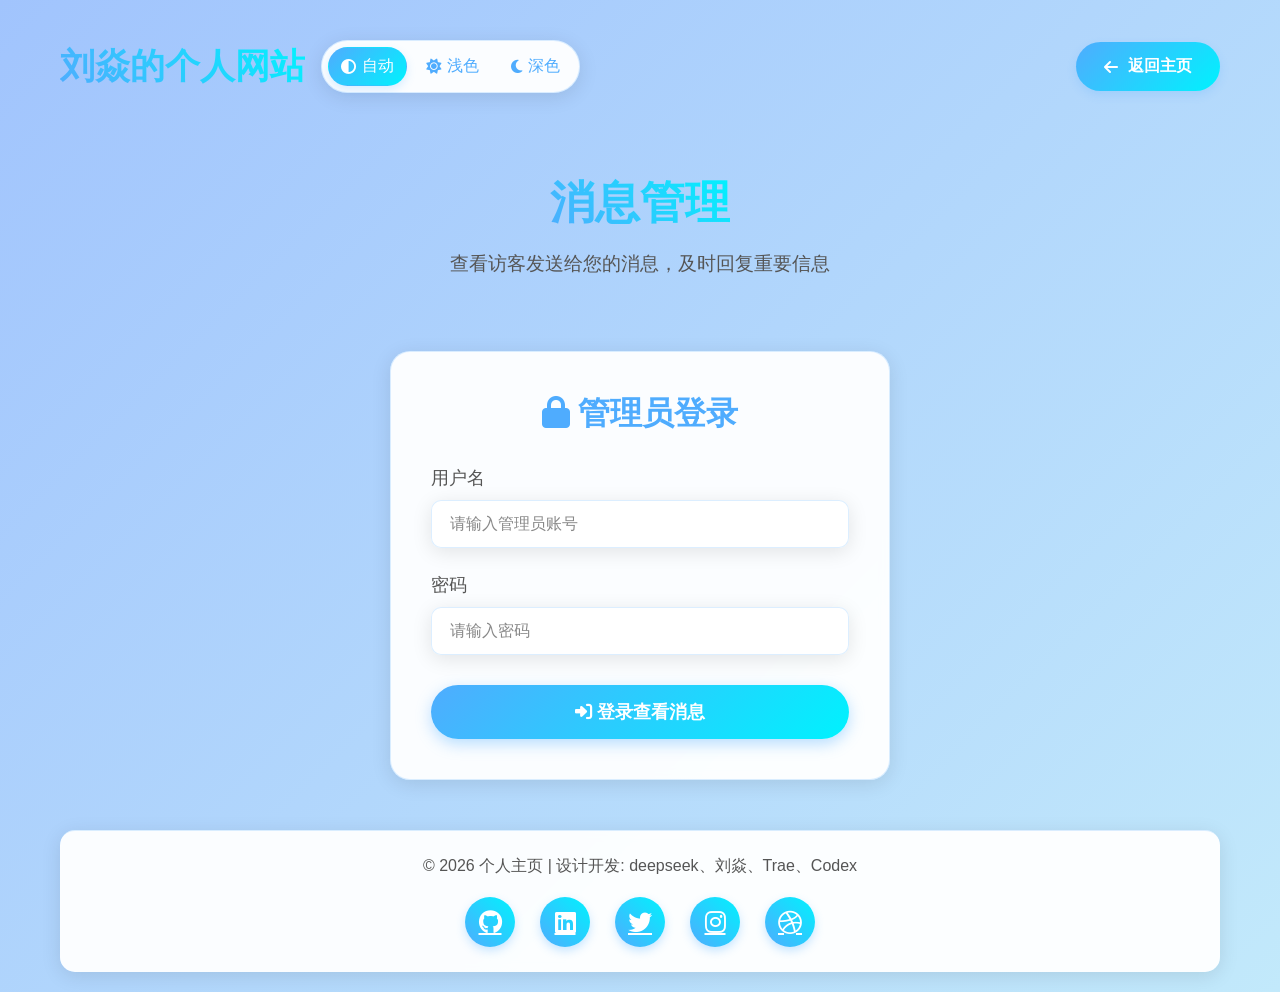
<file: admin.html>
<!DOCTYPE html>
<html lang="zh-CN">
<head>
    <meta charset="UTF-8">
    <meta name="viewport" content="width=device-width, initial-scale=1.0">
    <meta name="color-scheme" content="light dark">
    <meta name="theme-color" content="#a1c4fd" media="(prefers-color-scheme: light)">
    <meta name="theme-color" content="#0f172a" media="(prefers-color-scheme: dark)">
    <title>消息管理 - 刘焱的个人主页</title>
    <script src="theme.js"></script>
    <link rel="stylesheet" href="https://cdnjs.cloudflare.com/ajax/libs/font-awesome/6.4.0/css/all.min.css">
    <style>
        * {
            margin: 0;
            padding: 0;
            box-sizing: border-box;
            font-family: 'Segoe UI', Tahoma, Geneva, Verdana, sans-serif;
        }

        body {
            background: linear-gradient(135deg, #a1c4fd, #c2e9fb);
            color: #333;
            min-height: 100vh;
            overflow-x: hidden;
            position: relative;
        }

        .container {
            max-width: 1200px;
            margin: 0 auto;
            padding: 20px;
            position: relative;
            z-index: 10;
        }

        /* 头部样式 */
        header {
            display: flex;
            justify-content: space-between;
            align-items: center;
            padding: 20px 0;
            position: relative;
            z-index: 100;
        }

        .logo {
            font-size: 2.2rem;
            font-weight: 700;
            background: linear-gradient(45deg, #4facfe, #00f2fe);
            -webkit-background-clip: text;
            -webkit-text-fill-color: transparent;
            display: flex;
            align-items: center;
            transition: transform 0.3s ease;
        }

        .logo:hover {
            transform: scale(1.05);
        }

        .logo i {
            margin-right: 10px;
        }

        /* 页面标题 */
        .page-header {
            text-align: center;
            margin: 40px 0 30px;
            padding: 20px;
        }

        .page-header h1 {
            font-size: 2.8rem;
            background: linear-gradient(45deg, #4facfe, #00f2fe);
            -webkit-background-clip: text;
            -webkit-text-fill-color: transparent;
            display: inline-block;
            margin-bottom: 15px;
        }

        .page-header p {
            font-size: 1.2rem;
            color: #555;
            max-width: 800px;
            margin: 0 auto;
            line-height: 1.7;
        }

        /* 管理员登录区域 */
        .admin-login {
            max-width: 500px;
            margin: 50px auto;
            padding: 40px;
            background: rgba(255, 255, 255, 0.92);
            border-radius: 20px;
            box-shadow: 0 10px 30px rgba(0, 0, 0, 0.1);
            backdrop-filter: blur(5px);
            border: 1px solid rgba(79, 172, 254, 0.3);
        }

        .admin-login h2 {
            font-size: 2rem;
            margin-bottom: 30px;
            text-align: center;
            color: #4facfe;
        }

        .form-group {
            margin-bottom: 25px;
        }

        .form-group label {
            display: block;
            margin-bottom: 10px;
            font-weight: 500;
            color: #555;
            font-size: 1.1rem;
        }

        .form-control {
            width: 100%;
            padding: 14px 18px;
            border: 1px solid rgba(79, 172, 254, 0.3);
            border-radius: 10px;
            background: rgba(255, 255, 255, 0.8);
            font-size: 1rem;
            transition: all 0.3s ease;
        }

        .form-control:focus {
            outline: none;
            border-color: #4facfe;
            box-shadow: 0 0 0 3px rgba(79, 172, 254, 0.2);
        }

        .login-btn {
            background: linear-gradient(45deg, #4facfe, #00f2fe);
            border: none;
            color: white;
            padding: 15px 45px;
            border-radius: 50px;
            font-size: 1.1rem;
            font-weight: 600;
            cursor: pointer;
            transition: all 0.3s ease;
            box-shadow: 0 5px 15px rgba(79, 172, 254, 0.4);
            display: block;
            width: 100%;
            margin: 30px auto 0;
        }

        .login-btn:hover {
            transform: translateY(-5px);
            box-shadow: 0 8px 20px rgba(79, 172, 254, 0.6);
        }

        /* 消息列表 */
        .messages-container {
            display: none;
            max-width: 900px;
            margin: 40px auto;
        }
        
        /* 消息操作工具栏 */
        .messages-toolbar {
            display: flex;
            justify-content: space-between;
            align-items: center;
            margin-bottom: 25px;
            background: rgba(255, 255, 255, 0.92);
            padding: 15px 25px;
            border-radius: 15px;
            box-shadow: 0 5px 15px rgba(0, 0, 0, 0.05);
        }
        
        .messages-info {
            color: #555;
            font-size: 1rem;
        }
        
        .email-link {
            background: linear-gradient(45deg, #4facfe, #00f2fe);
            color: white;
            padding: 12px 25px;
            border-radius: 50px;
            text-decoration: none;
            font-weight: 600;
            transition: all 0.3s ease;
            display: flex;
            align-items: center;
            gap: 10px;
            box-shadow: 0 5px 15px rgba(79, 172, 254, 0.4);
        }
        
        .email-link:hover {
            transform: translateY(-5px);
            box-shadow: 0 8px 20px rgba(79, 172, 254, 0.6);
        }

        .message-card {
            background: rgba(255, 255, 255, 0.92);
            border-radius: 15px;
            padding: 25px;
            margin-bottom: 25px;
            box-shadow: 0 5px 20px rgba(0, 0, 0, 0.1);
            border-left: 4px solid #4facfe;
            transition: all 0.3s ease;
        }

        .message-card:hover {
            transform: translateY(-5px);
            box-shadow: 0 8px 25px rgba(0, 0, 0, 0.15);
        }

        .message-header {
            display: flex;
            justify-content: space-between;
            margin-bottom: 15px;
            padding-bottom: 10px;
            border-bottom: 1px solid rgba(79, 172, 254, 0.2);
        }

        .message-sender {
            font-weight: 600;
            color: #4facfe;
            font-size: 1.2rem;
        }

        .message-time {
            color: #777;
            font-size: 0.9rem;
        }

        .message-subject {
            font-size: 1.3rem;
            margin-bottom: 15px;
            color: #333;
        }

        .message-content {
            line-height: 1.7;
            color: #555;
            margin-bottom: 15px;
        }

        .message-contact {
            display: flex;
            gap: 15px;
            margin-top: 15px;
            color: #4facfe;
        }

        .message-contact a {
            color: #4facfe;
            text-decoration: none;
            transition: all 0.3s ease;
        }

        .message-contact a:hover {
            text-decoration: underline;
        }

        .no-messages {
            text-align: center;
            padding: 40px;
            color: #777;
            font-size: 1.2rem;
        }
        
        /* 密码提示 */
        /*
		.password-note {
            background: rgba(255, 255, 255, 0.7);
            padding: 15px;
            border-radius: 10px;
            margin-top: 20px;
            font-size: 0.9rem;
            color: #666;
            border-left: 3px solid #4facfe;
        }
		*/

        /* 页脚 */
        footer {
            text-align: center;
            padding: 25px;
            margin-top: 50px;
            border-top: 1px solid rgba(79, 172, 254, 0.2);
            font-size: 1rem;
            color: #666;
            background: rgba(255, 255, 255, 0.8);
            border-radius: 15px;
            backdrop-filter: blur(5px);
        }

        .social-links {
            display: flex;
            justify-content: center;
            gap: 25px;
            margin-top: 20px;
        }

        .social-links a {
            display: flex;
            align-items: center;
            justify-content: center;
            width: 50px;
            height: 50px;
            border-radius: 50%;
            background: linear-gradient(45deg, #4facfe, #00f2fe);
            color: white;
            font-size: 1.5rem;
            transition: all 0.3s ease;
            box-shadow: 0 4px 10px rgba(79, 172, 254, 0.3);
        }

        .social-links a:hover {
            transform: translateY(-8px) scale(1.1);
            box-shadow: 0 8px 20px rgba(79, 172, 254, 0.5);
        }

        /* 响应式设计 */
        @media (max-width: 768px) {
            .admin-login {
                padding: 30px 20px;
            }
            
            .message-header {
                flex-direction: column;
                gap: 10px;
            }
            
            .messages-toolbar {
                flex-direction: column;
                gap: 15px;
                text-align: center;
            }
        }

        @media (max-width: 480px) {
            .social-links {
                gap: 15px;
                flex-wrap: wrap;
                justify-content: center;
            }

            .social-links a {
                width: 40px;
                height: 40px;
                font-size: 1.2rem;
            }
            
            .page-header h1 {
                font-size: 2.2rem;
            }
            
            .email-link {
                padding: 10px 20px;
                font-size: 0.9rem;
            }
        }

        /* 动画效果 */
        @keyframes fadeIn {
            from {
                opacity: 0;
                transform: translateY(20px);
            }

            to {
                opacity: 1;
                transform: translateY(0);
            }
        }

        .fade-in {
            animation: fadeIn 0.8s ease forwards;
            opacity: 0;
        }

        .delay-1 {
            animation-delay: 0.2s;
        }

        .delay-2 {
            animation-delay: 0.4s;
        }

        .delay-3 {
            animation-delay: 0.6s;
        }

        .back-to-top {
            position: fixed;
            right: 24px;
            bottom: 24px;
            width: 48px;
            height: 48px;
            border: none;
            border-radius: 50%;
            background: linear-gradient(45deg, #4facfe, #00f2fe);
            color: white;
            display: flex;
            align-items: center;
            justify-content: center;
            font-size: 1.2rem;
            cursor: pointer;
            z-index: 998;
            box-shadow: 0 6px 18px rgba(79, 172, 254, 0.38);
            opacity: 0;
            visibility: hidden;
            pointer-events: none;
            transform: translateY(14px) scale(0.94);
            transition: opacity 0.25s ease, visibility 0.25s ease, transform 0.25s ease, box-shadow 0.25s ease;
        }

        .back-to-top.show {
            opacity: 1;
            visibility: visible;
            pointer-events: auto;
            transform: translateY(0) scale(1);
        }

        .back-to-top:hover {
            transform: translateY(-4px) scale(1.04);
            box-shadow: 0 10px 24px rgba(79, 172, 254, 0.5);
        }

        @media (max-width: 768px) {
            .back-to-top {
                right: 18px;
                bottom: 18px;
                width: 44px;
                height: 44px;
                font-size: 1.1rem;
            }
        }
    </style>
    <link rel="stylesheet" href="theme.css">
</head>
<body>
    <div class="container">
        <!-- 头部导航 -->
        <header>
            <div class="brand-group">
                <div class="logo fade-in">
                    刘焱的个人网站
                </div>
                <div class="theme-switcher" role="group" aria-label="主题切换">
                    <button type="button" data-theme-option="auto" title="自动" aria-label="自动">
                        <i class="fas fa-circle-half-stroke"></i><span class="theme-label">自动</span>
                    </button>
                    <button type="button" data-theme-option="light" title="浅色" aria-label="浅色">
                        <i class="fas fa-sun"></i><span class="theme-label">浅色</span>
                    </button>
                    <button type="button" data-theme-option="dark" title="深色" aria-label="深色">
                        <i class="fas fa-moon"></i><span class="theme-label">深色</span>
                    </button>
                </div>
            </div>
            <a href="index.html" class="btn fade-in">
                <i class="fas fa-arrow-left"></i> 返回主页
            </a>
        </header>

        <!-- 页面标题 -->
        <div class="page-header fade-in">
            <h1>消息管理</h1>
            <p>查看访客发送给您的消息，及时回复重要信息</p>
        </div>

        <!-- 管理员登录区域 -->
        <div class="admin-login fade-in delay-1">
            <h2><i class="fas fa-lock"></i> 管理员登录</h2>
            <div class="form-group">
                <label for="username">用户名</label>
                <input type="text" id="username" class="form-control" placeholder="请输入管理员账号">
            </div>
            
            <div class="form-group">
                <label for="password">密码</label>
                <input type="password" id="password" class="form-control" placeholder="请输入密码">
            </div>
            
            <button class="login-btn" id="loginBtn">
                <i class="fas fa-sign-in-alt"></i> 登录查看消息
            </button>
            <!--
            <-- 密码修改提示 --
            <div class="password-note">
                <p><strong>修改默认密码说明：</strong></p>
                <p>在代码中搜索以下位置修改默认账号密码：</p>
                <p>1. JavaScript 部分查找 <code>if (username === 'admin' && password === 'admin123')</code></p>
                <p>2. 修改 'admin' 和 'admin123' 为您的新账号密码</p>
                <p>3. 实际项目中应使用后端数据库存储密码</p>
            </div>
			-->
        </div>
        <!-- 消息列表 -->
        <div class="messages-container fade-in delay-2" id="messagesContainer">
            <h2 style="text-align: center; margin-bottom: 30px; color: #4facfe;">
                <i class="fas fa-envelope-open-text"></i> 收到的消息
            </h2>
            
            <!-- 消息操作工具栏 -->
            <div class="messages-toolbar">
                <div class="messages-info">
                    <i class="fas fa-info-circle"></i> 这些消息来自网站留言表单，您也可以登录QQ邮箱查看更多消息
                </div>
                <a href="https://mail.qq.com/" target="_blank" class="email-link">
                    <i class="fab fa-qq"></i> 前往QQ邮箱管理
                </a>
            </div>
            
            <div id="messagesList">
                <!-- 消息将通过JavaScript动态加载 -->
            </div>
        </div>

        <!-- 页脚 -->
        <footer class="fade-in delay-3">
            <p>© 2026 个人主页 | 设计开发: deepseek、刘焱、Trae、Codex</p>
            <div class="social-links">
                <a href="https://github.com/steveliuyan" target="_blank"><i class="fab fa-github"></i></a>
                <a href="https://linkedin.com/" target="_blank"><i class="fab fa-linkedin"></i></a>
                <a href="https://twitter.com/" target="_blank"><i class="fab fa-twitter"></i></a>
                <a href="https://instagram.com/" target="_blank"><i class="fab fa-instagram"></i></a>
                <a href="https://dribbble.com/" target="_blank"><i class="fab fa-dribbble"></i></a>
            </div>
        </footer>
    </div>

    <button class="back-to-top" id="backToTop" type="button" aria-label="回到顶部" title="回到顶部">
        <i class="fas fa-arrow-up"></i>
    </button>

    <script>
        // 消息数据库（已清空）
        const messages = [];

        // 页面加载完成后执行
        document.addEventListener('DOMContentLoaded', function() {
            const loginBtn = document.getElementById('loginBtn');
            const messagesContainer = document.getElementById('messagesContainer');
            const messagesList = document.getElementById('messagesList');
            
            // 登录按钮点击事件
            loginBtn.addEventListener('click', function() {
                const username = document.getElementById('username').value;
                const password = document.getElementById('password').value;
                
                // 登录验证（实际应用中应使用后端验证）
                // 修改默认密码位置：请在此处修改默认账号密码
                if (username === 'steveliuyan' && password === '12345678') {
                    // 显示消息列表
                    messagesContainer.style.display = 'block';
                    
                    // 隐藏登录表单
                    document.querySelector('.admin-login').style.display = 'none';
                    
                    // 加载消息
                    loadMessages();
                } else {
                    alert('用户名或密码错误！');
                }
            });
            
            // 加载消息函数
            function loadMessages() {
                // 清空当前消息列表
                messagesList.innerHTML = '';
                
                if (messages.length === 0) {
                    messagesList.innerHTML = `
                        <div class="no-messages">
                            <i class="fas fa-inbox" style="font-size: 3rem; margin-bottom: 20px; color: #4facfe;"></i>
                            <h3>暂无消息</h3>
                            <p>您还没有收到任何消息</p>
                            <p style="margin-top: 20px;">
                                <a href="https://mail.qq.com/" target="_blank" class="email-link" style="display: inline-flex;">
                                    <i class="fab fa-qq"></i> 前往QQ邮箱查看
                                </a>
                            </p>
                        </div>
                    `;
                    return;
                }
                
                // 添加消息到列表
                messages.forEach(message => {
                    const messageElement = document.createElement('div');
                    messageElement.className = 'message-card';
                    messageElement.innerHTML = `
                        <div class="message-header">
                            <div class="message-sender">${message.name}</div>
                            <div class="message-time">${message.time}</div>
                        </div>
                        <div class="message-subject">${message.subject}</div>
                        <div class="message-content">${message.content}</div>
                        <div class="message-contact">
                            <a href="mailto:${message.email}"><i class="fas fa-envelope"></i> ${message.email}</a>
                            <a href="tel:${message.phone}"><i class="fas fa-phone"></i> ${message.phone}</a>
                        </div>
                    `;
                    messagesList.appendChild(messageElement);
                });
            }
            
            // 初始化：检查是否已登录
            const isLoggedIn = localStorage.getItem('isLoggedIn');
            if (isLoggedIn) {
                messagesContainer.style.display = 'block';
                document.querySelector('.admin-login').style.display = 'none';
                loadMessages();
            }

            const backToTopBtn = document.getElementById('backToTop');
            function updateBackToTopButton() {
                if (!backToTopBtn) return;
                backToTopBtn.classList.toggle('show', window.scrollY > 240);
            }

            if (backToTopBtn) {
                window.addEventListener('scroll', updateBackToTopButton, { passive: true });
                backToTopBtn.addEventListener('click', function() {
                    window.scrollTo({
                        top: 0,
                        behavior: 'smooth'
                    });
                });
                updateBackToTopButton();
            }
        });
    </script>
</body>
</html>
</file>
<file: theme.css>
html {
    --page-bg-start: #a1c4fd;
    --page-bg-end: #c2e9fb;
    --page-text: #333333;
    --page-text-soft: #555555;
    --page-text-muted: #888888;
    --page-surface: rgba(255, 255, 255, 0.95);
    --page-surface-strong: rgba(255, 255, 255, 0.92);
    --page-surface-soft: rgba(255, 255, 255, 0.7);
    --page-border: rgba(79, 172, 254, 0.2);
    --page-border-strong: rgba(79, 172, 254, 0.3);
    --page-border-stronger: rgba(79, 172, 254, 0.5);
    --page-accent: #4facfe;
    --page-accent-2: #00f2fe;
    --page-accent-bg: rgba(79, 172, 254, 0.1);
    --page-accent-bg-strong: rgba(79, 172, 254, 0.2);
    --page-shadow: 0 4px 20px rgba(0, 0, 0, 0.1);
    --page-shadow-strong: 0 6px 25px rgba(0, 0, 0, 0.15);
    --page-shadow-soft: 0 4px 10px rgba(79, 172, 254, 0.2);
    --page-shadow-soft-strong: 0 4px 10px rgba(79, 172, 254, 0.15);
    --page-grad-start: #4facfe;
    --page-grad-end: #00f2fe;
    --page-strong-start: #4facfe;
    --page-strong-end: #00f2fe;
    --page-placeholder: #888888;
    --page-inverse: #ffffff;
    --nav-interactive-text: #4facfe;
    color-scheme: light;
    background: linear-gradient(135deg, var(--page-bg-start), var(--page-bg-end));
}

html[data-theme="dark"] {
    --page-bg-start: #07111f;
    --page-bg-end: #0b1220;
    --page-text: #e5eefb;
    --page-text-soft: #c7d2e5;
    --page-text-muted: #94a3b8;
    --page-surface: rgba(15, 23, 42, 0.92);
    --page-surface-strong: rgba(15, 23, 42, 0.96);
    --page-surface-soft: rgba(15, 23, 42, 0.7);
    --page-border: rgba(125, 211, 252, 0.18);
    --page-border-strong: rgba(125, 211, 252, 0.26);
    --page-border-stronger: rgba(125, 211, 252, 0.4);
    --page-accent: #38bdf8;
    --page-accent-2: #2563eb;
    --page-accent-bg: rgba(56, 189, 248, 0.14);
    --page-accent-bg-strong: rgba(56, 189, 248, 0.2);
    --page-shadow: 0 16px 36px rgba(0, 0, 0, 0.35);
    --page-shadow-strong: 0 16px 36px rgba(0, 0, 0, 0.45);
    --page-shadow-soft: 0 4px 10px rgba(56, 189, 248, 0.2);
    --page-shadow-soft-strong: 0 4px 10px rgba(56, 189, 248, 0.15);
    --page-grad-start: #7dd3fc;
    --page-grad-end: #38bdf8;
    --page-strong-start: #0ea5e9;
    --page-strong-end: #2563eb;
    --page-placeholder: #94a3b8;
    --nav-interactive-text: #ffffff;
    color-scheme: dark;
}

body {
    background: linear-gradient(135deg, var(--page-bg-start), var(--page-bg-end));
    color: var(--page-text);
}

#particles-js {
    opacity: 0.9;
}

html[data-theme="dark"] #particles-js {
    opacity: 0.55;
}

nav,
.submenu,
[class*="card"],
[class*="modal"],
[class*="item"],
.timeline-content,
.future-experience,
.qrcode-placeholder,
.skill-bar,
.skill-progress,
.form-control,
footer,
.back-to-top {
    background: var(--page-surface);
    border-color: var(--page-border);
    box-shadow: var(--page-shadow);
    color: var(--page-text);
}

nav:hover {
    box-shadow: var(--page-shadow-strong);
}

nav a,
.menu-toggle {
    color: var(--page-accent);
}

.submenu a {
    color: var(--page-text-soft);
}

.page-header p,
.page-title p,
.profile-info,
.contact-info,
.contact-details,
.info-section,
.info-item,
.info-details,
.info-tags,
.tag,
.design-philosophy,
.philosophy-content,
.contact-item,
.timeline-date,
.period,
.responsibilities,
.achievements,
.company-details,
.course-item,
.badge,
.wechat-id,
.form-status,
footer {
    color: var(--page-text-soft);
}

nav a:hover,
.submenu a:hover {
    background: var(--page-accent-bg);
    border-color: var(--page-border-strong);
    color: var(--nav-interactive-text);
}

nav a.active,
.submenu a.active {
    background: var(--page-accent-bg-strong);
    border-color: var(--page-border-strong);
    color: var(--nav-interactive-text);
}

.submenu a {
    color: var(--page-accent);
}

.submenu a:hover,
.submenu a.active {
    background: rgba(255, 255, 255, 0.98);
    border-color: var(--page-border-strong);
    color: var(--page-accent);
    box-shadow: none;
}

.submenu a i {
    color: inherit;
}

.submenu a[data-theme-option].active {
    background: rgba(79, 172, 254, 0.22);
    border-color: rgba(79, 172, 254, 0.58);
    color: #1686d9;
    font-weight: 700;
}

.profile-card > h2 {
    color: var(--page-accent);
}

.profile-card > h2 i {
    color: inherit;
}

.social-links a {
    color: var(--page-inverse);
}

.contact-icon,
.contact-icon i,
.dev-modal-icon,
.dev-modal-icon i {
    color: var(--page-inverse);
}

html[data-theme="dark"] .social-links a {
    background: linear-gradient(135deg, #1e3a8a, #1d4ed8);
    box-shadow: 0 8px 18px rgba(29, 78, 216, 0.35);
}

html[data-theme="dark"] .social-links a:hover {
    box-shadow: 0 10px 24px rgba(29, 78, 216, 0.5);
}

html[data-theme="dark"] .submenu a {
    color: #c7d2e5;
}

html[data-theme="dark"] .submenu a:hover,
html[data-theme="dark"] .submenu a.active {
    background: rgba(56, 189, 248, 0.14);
    color: #ffffff;
}

html[data-theme="dark"] .submenu a[data-theme-option].active {
    background: rgba(30, 64, 175, 0.92);
    border-color: rgba(125, 211, 252, 0.42);
    color: #ffffff;
}

html[data-theme="dark"] .wechat-modal {
    background: rgba(2, 6, 23, 0.72);
    backdrop-filter: blur(8px);
}

html:not([data-theme="dark"]) .wechat-modal {
    background: rgba(2, 6, 23, 0.24);
    backdrop-filter: blur(10px) saturate(125%);
    -webkit-backdrop-filter: blur(10px) saturate(125%);
}

html[data-theme="dark"] .wechat-modal-content {
    background: rgba(15, 23, 42, 0.96);
    border: 1px solid rgba(125, 211, 252, 0.2);
    box-shadow: 0 18px 40px rgba(0, 0, 0, 0.48);
    color: var(--page-text);
}

html:not([data-theme="dark"]) .wechat-modal-content {
    background: rgba(248, 250, 252, 0.86);
    border: 1px solid rgba(79, 172, 254, 0.16);
    box-shadow: 0 18px 40px rgba(79, 172, 254, 0.18);
    color: var(--page-text);
    backdrop-filter: blur(14px) saturate(120%);
    -webkit-backdrop-filter: blur(14px) saturate(120%);
}

html[data-theme="dark"] .wechat-modal h3 {
    color: var(--page-accent);
}

html:not([data-theme="dark"]) .wechat-modal h3 {
    color: var(--page-accent);
}

html[data-theme="dark"] .wechat-qrcode {
    background: rgba(15, 23, 42, 0.8);
    border-color: rgba(125, 211, 252, 0.18);
}

html:not([data-theme="dark"]) .wechat-qrcode {
    background: rgba(255, 255, 255, 0.72);
}

html[data-theme="dark"] .wechat-id {
    background: rgba(15, 23, 42, 0.88);
    color: var(--page-text-soft);
}

html:not([data-theme="dark"]) .wechat-id {
    background: rgba(240, 248, 255, 0.78);
    color: var(--page-text-soft);
}

html[data-theme="dark"] .close-wechat {
    color: var(--page-text-muted);
}

.logo,
.page-header h1,
.page-title h1 {
    background: linear-gradient(45deg, var(--page-grad-start), var(--page-grad-end));
    -webkit-background-clip: text;
    -webkit-text-fill-color: transparent;
}

.profile-img,
.contact-icon,
.dev-modal-icon,
.timeline-dot,
.company-logo {
    background: linear-gradient(135deg, var(--page-strong-start), var(--page-strong-end));
    color: var(--page-inverse);
    border-color: var(--page-border-stronger);
}

.contact-item,
.info-item,
.qrcode-item {
    background: rgba(79, 172, 254, 0.05);
    border: 1px solid rgba(79, 172, 254, 0.1);
    box-shadow: none;
}

.contact-item:hover,
.info-item:hover,
.qrcode-item:hover {
    background: rgba(79, 172, 254, 0.1);
    border-color: rgba(79, 172, 254, 0.3);
    box-shadow: 0 5px 15px rgba(79, 172, 254, 0.2);
}

html[data-theme="dark"] .contact-item,
html[data-theme="dark"] .info-item,
html[data-theme="dark"] .qrcode-item {
    background: rgba(15, 23, 42, 0.72);
    border-color: rgba(125, 211, 252, 0.18);
}

html[data-theme="dark"] .contact-item:hover,
html[data-theme="dark"] .info-item:hover,
html[data-theme="dark"] .qrcode-item:hover {
    background: rgba(15, 23, 42, 0.84);
    border-color: rgba(125, 211, 252, 0.3);
    box-shadow: 0 10px 24px rgba(0, 0, 0, 0.25);
}

.contact-info-card h2,
.contact-form-card h2,
.admin-login h2 {
    color: var(--page-accent) !important;
}

.contact-info-card h2 i,
.contact-form-card h2 i,
.admin-login h2 i {
    color: var(--page-accent) !important;
    background: none !important;
    -webkit-text-fill-color: currentColor !important;
}

.dev-modal {
    display: flex !important;
    position: fixed;
    inset: 0;
    z-index: 2000;
    align-items: center;
    justify-content: center;
    padding: 20px;
    background-color: rgba(2, 6, 23, 0.24);
    backdrop-filter: blur(10px) saturate(125%);
    -webkit-backdrop-filter: blur(10px) saturate(125%);
    opacity: 0;
    visibility: hidden;
    pointer-events: none;
    transition: opacity 0.24s ease, visibility 0.24s ease;
    animation: none !important;
}

html:not([data-theme="dark"]) .dev-modal {
    background-color: rgba(2, 6, 23, 0.28);
}

html[data-theme="dark"] .dev-modal {
    background-color: rgba(2, 6, 23, 0.72);
    backdrop-filter: blur(8px);
    -webkit-backdrop-filter: blur(8px);
}

.dev-modal.is-open {
    opacity: 1;
    visibility: visible;
    pointer-events: auto;
}

.dev-modal-content {
    position: relative;
    top: auto;
    left: auto;
    transform: none;
    width: min(92vw, 460px);
    margin: auto;
    padding: 34px 30px 30px;
    border-radius: 18px;
    text-align: center;
    background: rgba(240, 243, 247, 0.84);
    border: 1px solid rgba(148, 163, 184, 0.2);
    box-shadow: 0 18px 40px rgba(79, 172, 254, 0.14);
    backdrop-filter: blur(14px) saturate(120%);
    -webkit-backdrop-filter: blur(14px) saturate(120%);
    opacity: 0;
    transform: translateY(12px) scale(0.96);
    transition: opacity 0.24s ease, transform 0.28s cubic-bezier(0.22, 1, 0.36, 1);
    will-change: opacity, transform;
    animation: none !important;
}

html:not([data-theme="dark"]) .dev-modal-content {
    background: rgba(240, 243, 247, 0.84);
    border: 1px solid rgba(148, 163, 184, 0.2);
}

html[data-theme="dark"] .dev-modal-content {
    background: rgba(15, 23, 42, 0.96);
    border: 1px solid rgba(125, 211, 252, 0.2);
    box-shadow: 0 18px 40px rgba(0, 0, 0, 0.48);
}

.dev-modal.is-open .dev-modal-content {
    opacity: 1;
    transform: translateY(0) scale(1);
}

.dev-modal-icon {
    width: 88px;
    height: 88px;
    margin: 0 auto 18px;
    border-radius: 50%;
    display: flex;
    align-items: center;
    justify-content: center;
    font-size: 2.6rem;
    color: var(--page-inverse);
    background: linear-gradient(135deg, var(--page-accent), var(--page-accent-2));
    box-shadow: var(--page-shadow-soft);
}

.dev-modal h2 {
    color: var(--page-text);
}

.dev-modal p {
    color: var(--page-text-soft);
}

.dev-modal-button {
    background: linear-gradient(135deg, var(--page-accent), var(--page-accent-2));
    color: var(--page-inverse);
    border: none;
    padding: 14px 40px;
    border-radius: 999px;
    font-size: 1.1rem;
    font-weight: 600;
    cursor: pointer;
    box-shadow: var(--page-shadow-soft);
    transition: transform 0.3s ease, box-shadow 0.3s ease, background 0.3s ease;
}

.dev-modal-button:hover {
    transform: translateY(-4px);
    box-shadow: var(--page-shadow-soft-strong);
}

html[data-theme="dark"] .dev-modal-button {
    background: linear-gradient(135deg, #1e40af, #1d4ed8);
    box-shadow: 0 8px 18px rgba(29, 78, 216, 0.35);
}

.skill-bar,
.timeline-line {
    background: var(--page-border);
}

.skill-progress,
.copy-btn,
.submit-btn,
.admin-button,
.back-to-top {
    background: linear-gradient(135deg, var(--page-accent), var(--page-accent-2));
    color: var(--page-inverse);
    border-color: transparent;
}

.copy-mini {
    margin-top: 8px;
    border: none;
    border-radius: 18px;
    padding: 7px 14px;
    background: linear-gradient(135deg, var(--page-accent), var(--page-accent-2));
    color: var(--page-inverse);
    font-size: 0.9rem;
    font-weight: 600;
    cursor: pointer;
    box-shadow: var(--page-shadow-soft);
    transition: transform 0.3s ease, box-shadow 0.3s ease;
}

.copy-mini:hover {
    transform: translateY(-2px);
    box-shadow: var(--page-shadow-soft-strong);
    color: var(--page-inverse);
}

html:not([data-theme="dark"]) .contact-item,
html:not([data-theme="dark"]) .contact-item:hover,
html:not([data-theme="dark"]) .info-item,
html:not([data-theme="dark"]) .info-item:hover,
html:not([data-theme="dark"]) .qrcode-item,
html:not([data-theme="dark"]) .qrcode-item:hover {
    box-shadow: none;
}

.resume-download-btn {
    display: inline-flex;
    align-items: center;
    gap: 10px;
    border: none;
    padding: 14px 40px;
    border-radius: 30px;
    background: linear-gradient(135deg, var(--page-accent), var(--page-accent-2));
    color: var(--page-inverse);
    font-size: 1.1rem;
    font-weight: 500;
    cursor: pointer;
    transition: transform 0.3s ease, box-shadow 0.3s ease, background 0.3s ease;
    box-shadow: var(--page-shadow-soft);
}

.resume-download-btn:hover {
    transform: translateY(-2px);
    box-shadow: var(--page-shadow-soft-strong);
}

html[data-theme="dark"] .resume-download-btn {
    background: linear-gradient(135deg, #1e40af, #1d4ed8);
    box-shadow: 0 8px 18px rgba(29, 78, 216, 0.35);
}

.form-control::placeholder,
.qrcode-placeholder p {
    color: var(--page-placeholder) !important;
}

.form-control:focus {
    border-color: #38bdf8;
    box-shadow: 0 0 0 3px rgba(56, 189, 248, 0.2);
}

.muted-tip {
    color: var(--page-placeholder);
}

.admin-login,
.messages-toolbar,
.message-card {
    background: var(--page-surface);
    border-color: var(--page-border);
    box-shadow: var(--page-shadow);
    color: var(--page-text);
}

.admin-login h2,
.message-sender,
.message-subject,
.message-content {
    color: var(--page-text);
}

.admin-login h2 {
    color: var(--page-accent);
}

.admin-login h2 i {
    color: var(--page-accent) !important;
    background: none !important;
    -webkit-text-fill-color: currentColor !important;
}

.messages-info,
.message-email,
.message-time,
.message-date,
.message-header,
.form-group label,
.no-messages,
footer {
    color: var(--page-text-soft);
}

.message-card {
    border-left-color: var(--page-accent);
}

.message-card:hover {
    box-shadow: var(--page-shadow-strong);
}

.email-link,
.login-btn,
.btn {
    background: linear-gradient(135deg, var(--page-accent), var(--page-accent-2));
    color: var(--page-inverse);
}

.btn {
    display: inline-flex;
    align-items: center;
    gap: 10px;
    padding: 14px 28px;
    border-radius: 999px;
    text-decoration: none;
    font-weight: 600;
    box-shadow: var(--page-shadow-soft);
    transition: transform 0.3s ease, box-shadow 0.3s ease;
}

.email-link:hover,
.login-btn:hover,
.btn:hover {
    transform: translateY(-5px);
    box-shadow: var(--page-shadow-soft-strong);
}

.theme-switcher {
    display: inline-flex;
    align-items: center;
    gap: 6px;
    padding: 6px;
    border-radius: 999px;
    background: var(--page-surface);
    border: 1px solid var(--page-border);
    box-shadow: var(--page-shadow);
    white-space: nowrap;
}

.theme-switcher button {
    appearance: none;
    border: 1px solid transparent;
    background: transparent;
    color: var(--page-accent);
    border-radius: 999px;
    padding: 8px 12px;
    display: inline-flex;
    align-items: center;
    gap: 6px;
    cursor: pointer;
    font: inherit;
    transition: background-color 0.2s ease, border-color 0.2s ease, color 0.2s ease, transform 0.2s ease;
}

.theme-switcher button:hover {
    background: var(--page-accent-bg);
    transform: translateY(-1px);
}

.theme-switcher button.active {
    background: linear-gradient(135deg, var(--page-strong-start), var(--page-strong-end));
    color: var(--page-inverse);
    border-color: transparent;
    box-shadow: var(--page-shadow-soft);
}

.theme-switcher button i {
    font-size: 0.95em;
}

.brand-group {
    display: flex;
    align-items: center;
    gap: 16px;
    min-width: 0;
}

@media (max-width: 768px) {
    html[data-theme="dark"] nav {
        background: rgba(15, 23, 42, 0.82);
        backdrop-filter: blur(14px);
    }

    html:not([data-theme="dark"]) nav {
        background: rgba(255, 255, 255, 0.72);
        backdrop-filter: blur(16px) saturate(130%);
        -webkit-backdrop-filter: blur(16px) saturate(130%);
    }

    html[data-theme="dark"] .submenu {
        background: rgba(15, 23, 42, 0.76);
    }

    .theme-switcher {
        gap: 4px;
        padding: 4px;
    }

    .theme-switcher button {
        padding: 7px 9px;
    }

    .theme-switcher .theme-label {
        display: none;
    }

    html[data-theme="dark"] .submenu a {
        background: rgba(15, 23, 42, 0.72);
    }

    html[data-theme="dark"] .submenu a:hover,
    html[data-theme="dark"] .submenu a.active {
        background: rgba(56, 189, 248, 0.16);
    }
}

/* ---------- 主题补漏：这些区块在页面里写死了白底 / 深色字，统一改用主题变量 ----------
   用 html 前缀提高优先级；不限定 dark，避免"系统深色 + 网站选浅色"时反向出错 */
html .info-details,
html .design-philosophy,
html .courses-section {
    background: var(--page-surface);
    border-color: var(--page-border);
    box-shadow: var(--page-shadow);
    color: var(--page-text);
}

html .info-details:hover {
    border-color: var(--page-border-stronger);
    box-shadow: var(--page-shadow-strong);
}

/* 工作经历的日期胶囊 */
html[data-theme="dark"] .timeline-date {
    background: rgba(15, 23, 42, 0.96);
    color: var(--page-accent);
    box-shadow: 0 0 0 1px var(--page-border-strong), 0 6px 16px rgba(0, 0, 0, 0.35);
}

/* 主标题类文字 */
html .company-details h2,
html .contact-details h3,
html .wechat-id {
    color: var(--page-text);
}

/* 正文 / 次要文字 */
html .info-item p,
html .philosophy-content p,
html .profile-info h2,
html .university-info h4,
html .university-info p,
html .course-item p,
html .company-details .period,
html .responsibilities li,
html .future-experience p,
html .page-header p,
html .contact-details p,
html .form-group label,
html .qrcode-item p {
    color: var(--page-text-soft);
}
</file>
